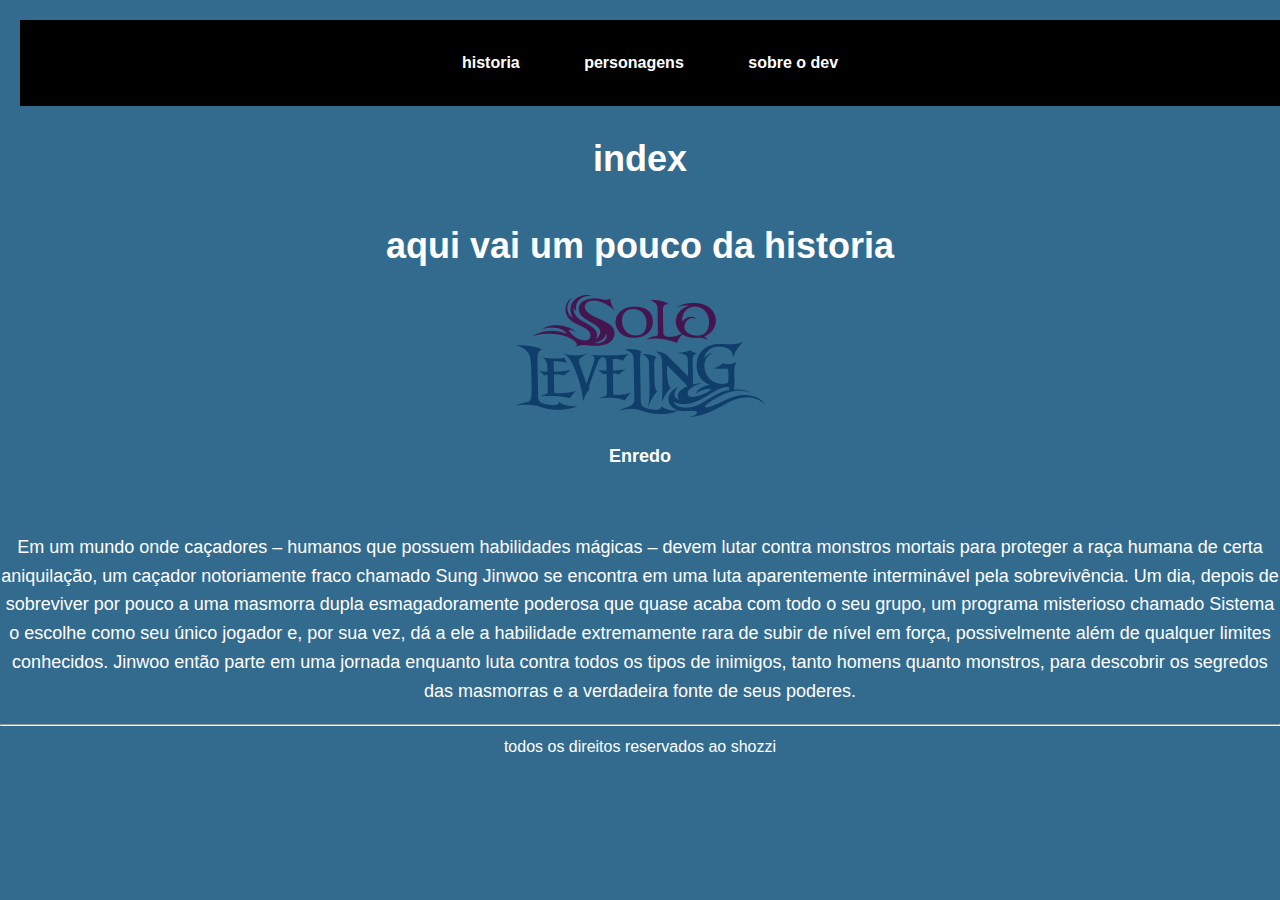
<file: projetofinalvrm/index.html>
<!DOCTYPE html>
<html>

<head>
    <link rel="stylesheet" type="text/css" href="css/style.css">
    <meta charset="utf-8">
    <meta name="viewport" content="width=device-width, initial-scale=1">
    <title>opa beleza :-;</title>
</head>

<body class="index">
    <header class="animação">
        <a href="index.html">historia</a>
        <a href="galeria.html">personagens</a>
        <a href="contato.html">sobre o dev</a>
    </header>
    <div class="saturno">
    <div>
        <div class="sss">
            <h1>index</h1>
            <h2>aqui vai um pouco da historia</h2>
        </div>
        <div class="vvv">
            <img src="imagem\img1.png">
        </div>
    </div>
    <h3>Enredo</h3>
    <br>
    <p>Em um mundo onde caçadores – humanos que possuem habilidades mágicas – devem lutar contra monstros mortais para
        proteger a raça humana de certa aniquilação, um caçador notoriamente fraco chamado Sung Jinwoo se encontra em
        uma luta aparentemente interminável pela sobrevivência. Um dia, depois de sobreviver por pouco a uma masmorra
        dupla esmagadoramente poderosa que quase acaba com todo o seu grupo, um programa misterioso chamado Sistema o
        escolhe como seu único jogador e, por sua vez, dá a ele a habilidade extremamente rara de subir de nível em
        força, possivelmente além de qualquer limites conhecidos. Jinwoo então parte em uma jornada enquanto luta contra
        todos os tipos de inimigos, tanto homens quanto monstros, para descobrir os segredos das masmorras e a
        verdadeira fonte de seus poderes.</p>
        <hr>
        <div class="sol">
            todos os direitos reservados ao shozzi
        </div>
    </div>

</body>

</html>
</file>
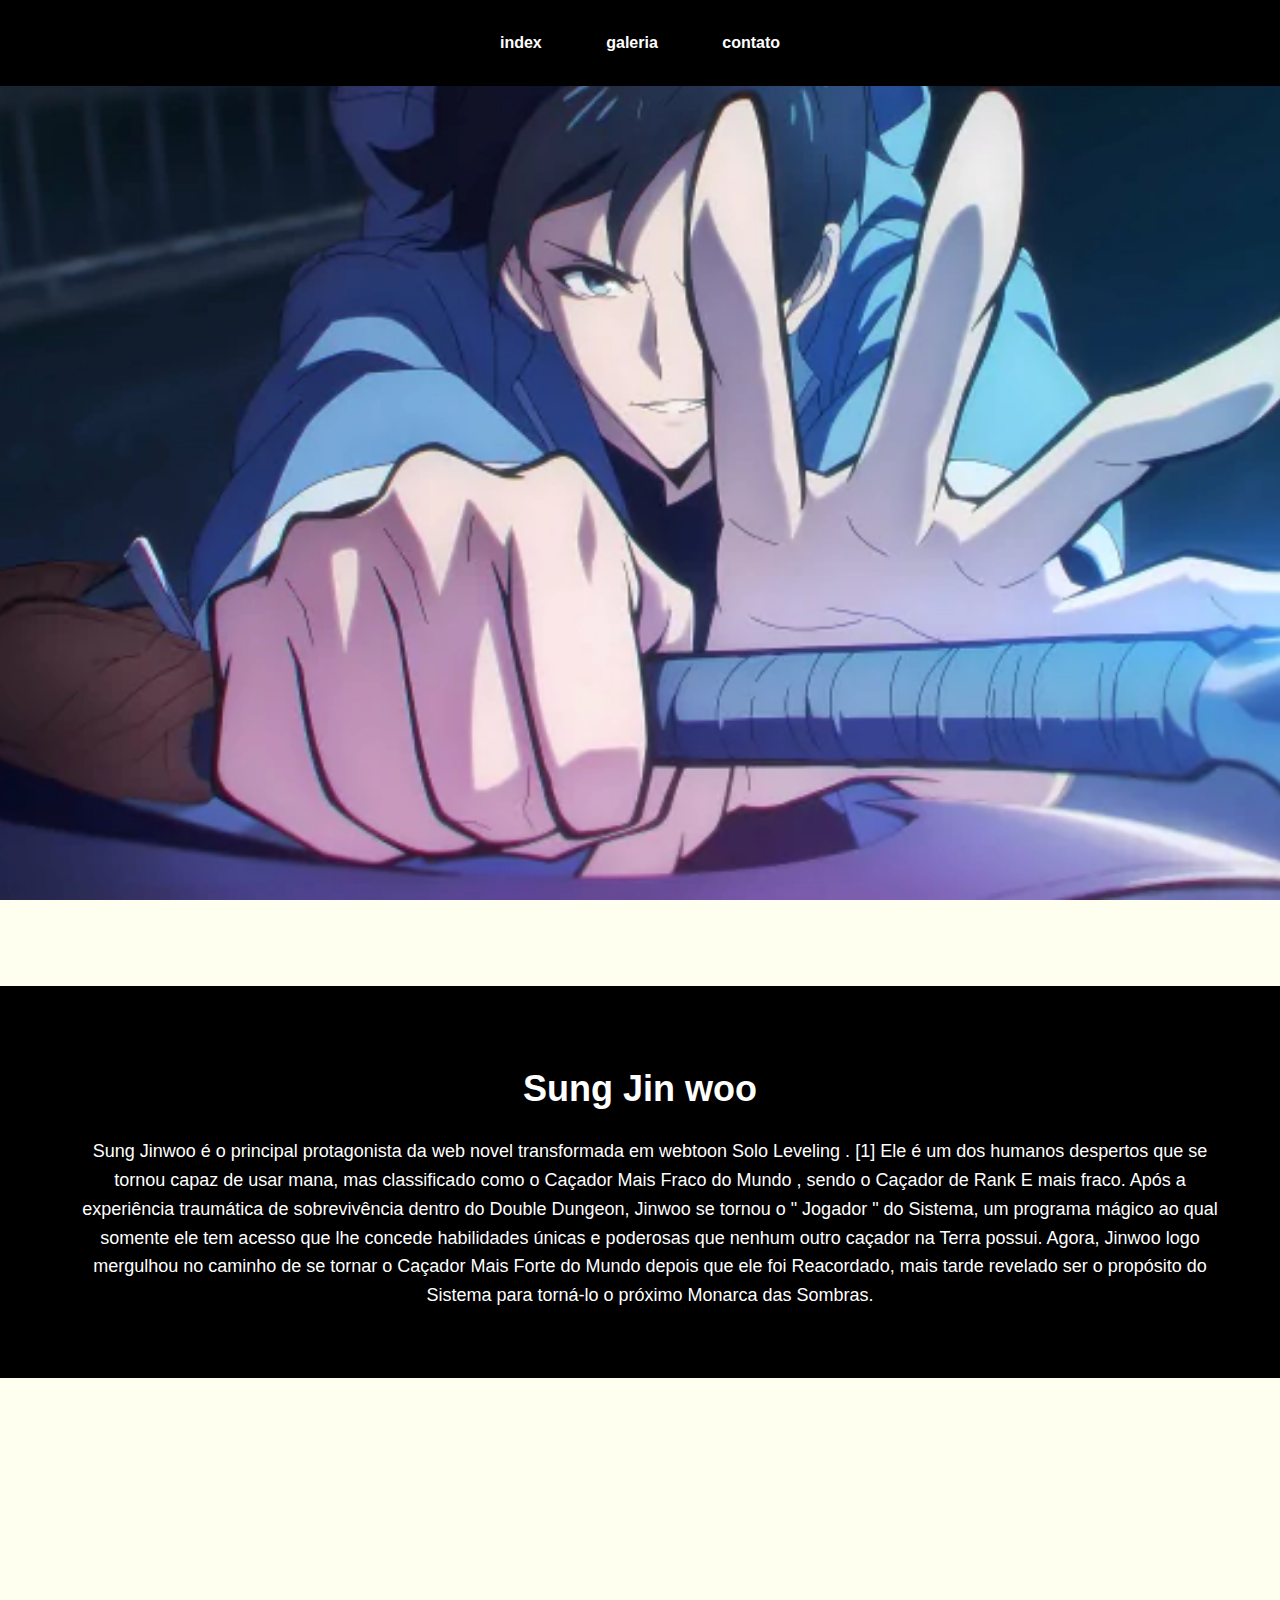
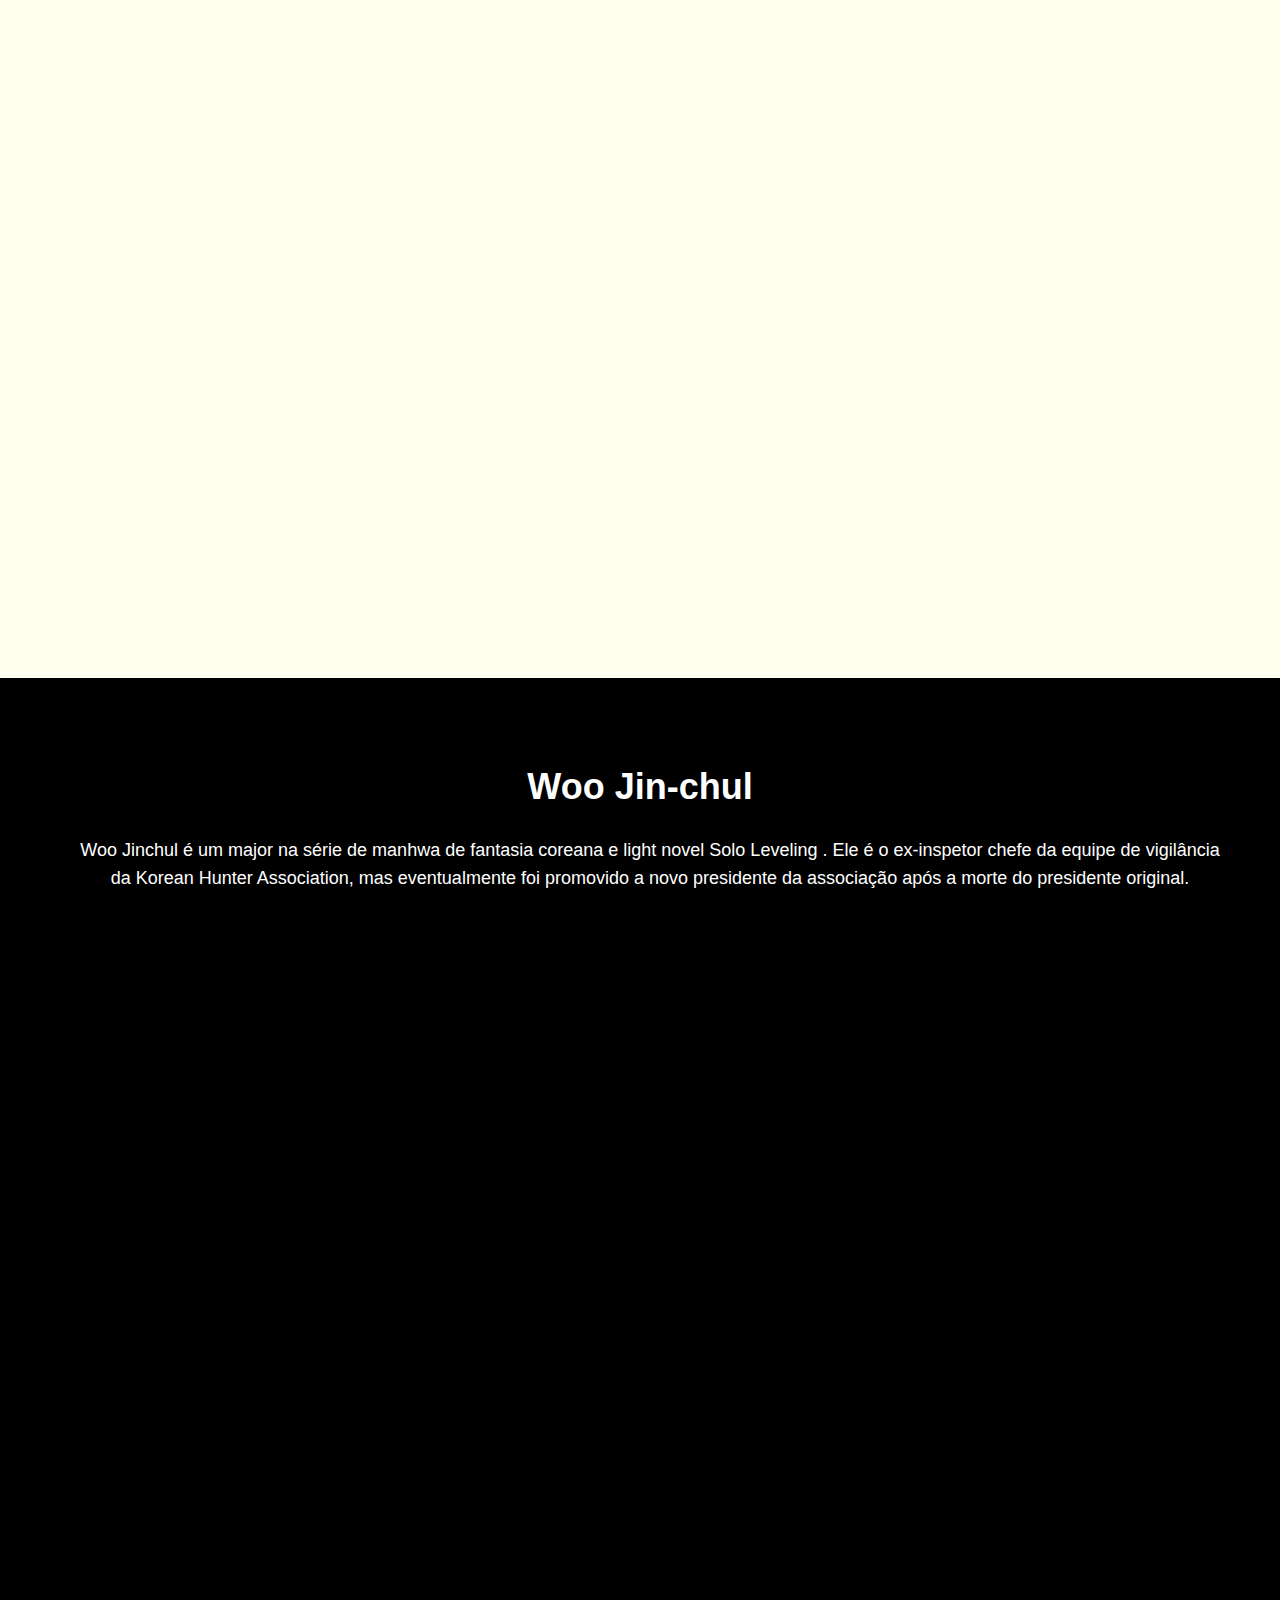
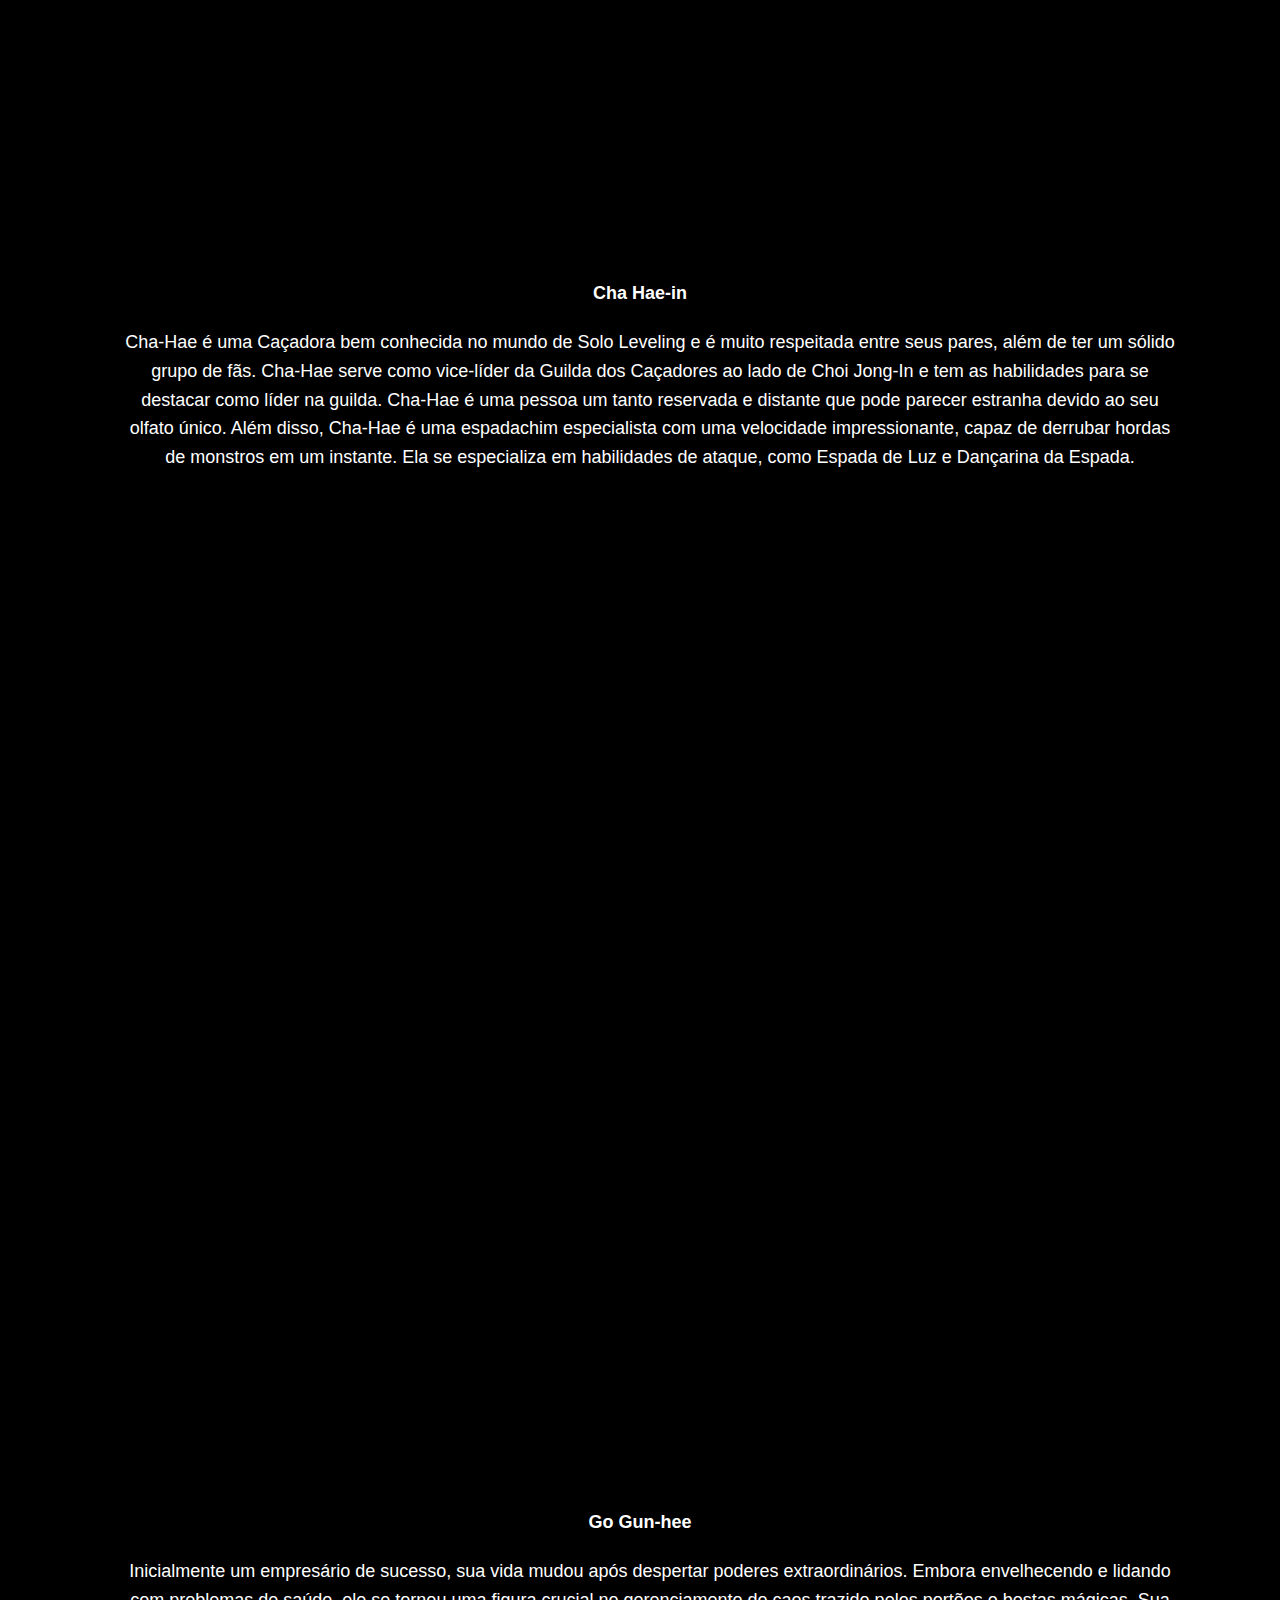
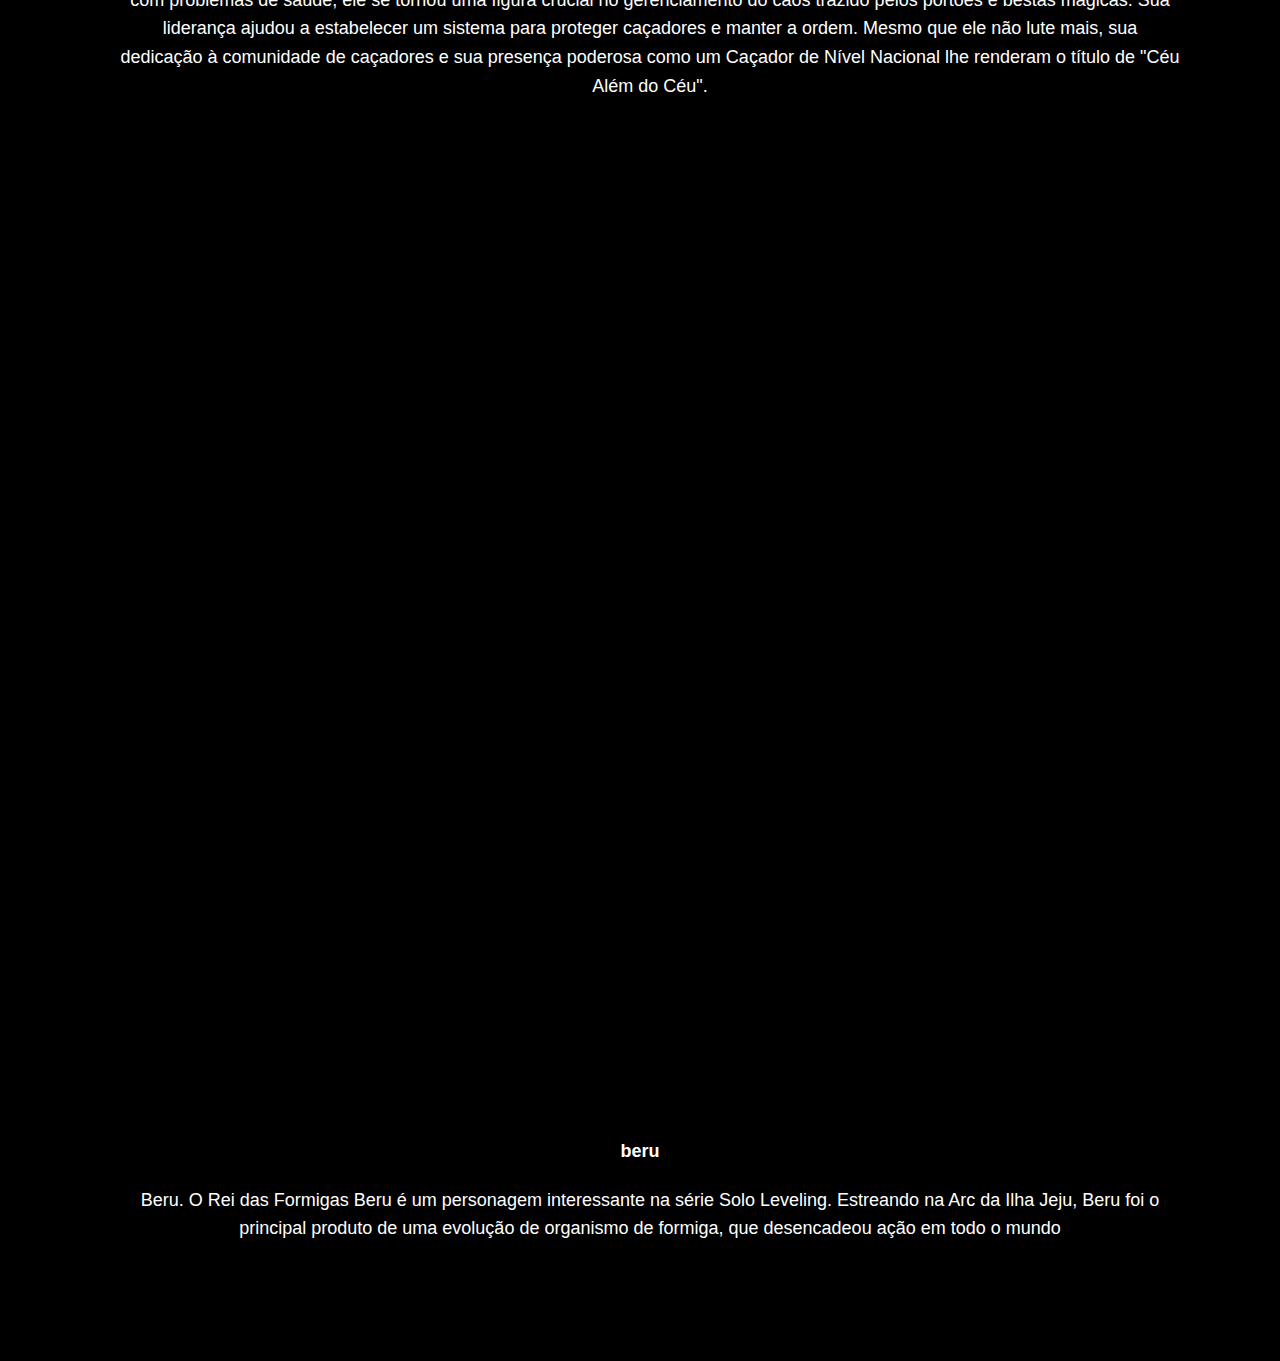
<file: projetofinalvrm/galeria.html>
<!DOCTYPE html>
<html>

<head>
    <link rel="stylesheet" type="text/css" href="css/style.css">
    <meta charset="utf-8">
    <meta name="viewport" content="width=device-width, initial-scale=1">
    <title>opa beleza :-;</title>
</head>

<body class=>
    <header>
        <a href="index.html">index</a>
        <a href="galeria.html">galeria</a>
        <a href="contato.html">contato</a>
    </header>
    <div class="parallax parallax1"></div>
    <div class="mengao">
        <h1>Sung Jin woo</h1>
        <p class="animação">Sung Jinwoo é o principal protagonista da web novel transformada em webtoon Solo Leveling . [1] Ele é um dos
            humanos despertos que se tornou capaz de usar
            mana, mas classificado como o Caçador Mais Fraco do Mundo , sendo o Caçador de Rank E mais fraco. Após a
            experiência traumática de sobrevivência dentro do Double Dungeon, Jinwoo se tornou o " Jogador " do Sistema,
            um programa mágico ao qual somente ele tem acesso que lhe concede habilidades únicas e poderosas que nenhum
            outro caçador na Terra possui. Agora, Jinwoo logo mergulhou no caminho de se tornar o Caçador Mais Forte do
            Mundo depois que ele foi Reacordado, mais tarde revelado ser o propósito do Sistema para torná-lo o próximo
            Monarca das Sombras.</p>

    </div>
    <div class="parallax parallax2"></div>
    <div class="mengao">
        <h2>Woo Jin-chul </h2>
        <p class="animação">Woo Jinchul é um major na série de manhwa de fantasia coreana e
            light novel Solo Leveling . Ele é o ex-inspetor chefe da equipe de vigilância da Korean Hunter Association,
            mas eventualmente foi promovido a novo presidente da associação após a morte do presidente original.</p>
        <div class="parallax parallax3"></div>
        <div class="mengao">
            <h3>Cha Hae-in</h3>
            <p class="animação">Cha-Hae é uma Caçadora bem conhecida no mundo de Solo Leveling e é muito respeitada entre seus pares,
                além de ter um sólido grupo de fãs. Cha-Hae serve como vice-líder da Guilda dos Caçadores ao lado de
                Choi Jong-In e tem as habilidades para se destacar como líder na guilda.

                Cha-Hae é uma pessoa um tanto reservada e distante que pode parecer estranha devido ao seu olfato único.
                Além disso, Cha-Hae é uma espadachim especialista com uma velocidade impressionante, capaz de derrubar
                hordas de monstros em um instante. Ela se especializa em habilidades de ataque, como Espada de Luz e
                Dançarina da Espada.</p>


        </div>
        <div class="parallax parallax4"></div>
        <div class="mengao">
            <h3>Go Gun-hee</h3>
            <p class="animação">Inicialmente um empresário de sucesso, sua vida mudou após despertar poderes extraordinários. Embora
                envelhecendo e lidando com problemas de saúde, ele se tornou uma figura crucial no gerenciamento do caos
                trazido pelos portões e bestas mágicas. Sua liderança ajudou a estabelecer um sistema para proteger
                caçadores e manter a ordem. Mesmo que ele não lute mais, sua dedicação à comunidade de caçadores e sua
                presença poderosa como um Caçador de Nível Nacional lhe renderam o título de "Céu Além do Céu".</p>


        </div>

        <div class="parallax parallax5"></div>
        <div class="mengao">
            <h3>beru</h3>
            <p class="animação">Beru. O Rei das Formigas Beru é um personagem interessante na série Solo Leveling. Estreando na Arc da
                Ilha Jeju, Beru foi o principal produto de uma evolução de organismo de formiga, que desencadeou ação em
                todo o mundo </p>


        </div>


    </div>


    </div>




</body>

</html>
</file>
<file: projetofinalvrm/css/style.css>
body {
    font-family: arial, sans-serif;
    /*fonte que esta sendo usada*/
    line-height: 1.6;
    /**/
    background-color: #FFFFF0;
    /*cor de fundo*/
    margin: 0;
    padding: 0;
}

.opa {
    width: 800px;
    margin: 20px auto;
    background: #FFF0F5;
    padding: 20px;
    box-shadow: 0 0 80px #D8BFD8;
}

.vr {
    text-align: center;
    margin-bottom: 20px;
}

.opa img {
    border-radius: 50%;
    width: 150px;
    height: 150px;
    object-fit: cover;
    border: 4px solid #BA55D3;
}

.vr h1 {
    margin: 10 px 0 5 px;
    /**/
    font-size: 30px;
}

.vr .alone {
    color: #708090;
    font-size: 18px;
    margin-bottom: 10px;
}

.water a {
    text-decoration: none;
    color: #DC143C;
}

.gta h2 {
    font-size: 20px;
    color: ;
    border-bottom: 2px solid #F5F5F5;
}

.low {
    margin-bottom: 20px;
}

.gta h3 {
    font-size: 20px;
    color: #DC143C;
    margin: 5px 0;
}

.for {

    margin: 10px 0;

}

.two p {
    margin: 10px 0;
}

header {
    background-color: #000000;
    /*cor de fundo do menu*/
    color: white;
    padding: 30px;
    /*espaçamento*/
    text-align: center;
    /*alinha ao centro*/

}


header a {
    color: white;
    /*cor das letras do menu*/
    text-decoration: none;
    margin: 0 15px;
    font-weight: bold;
    padding: 10px 15px;
    transition: background-color 0.3s, color 0.3s;
    border-radius: 5px;
}

header a:hover {
    background-color: white;
    color: blue;
}

.parallax {
    height: 100vh;
    background-attachment: fixed;
    background-position: center;
    background-repeat: no-repeat;
    background-size: cover;
}

.mengao {
    padding: 50px;
    text-align: center;
    background-color:rgb(0, 0, 0);
    color: #333;
}

h1,h2 {
    font-size: 36px;
    margin-bottom: 20px;
    color: white;
}

p {
    font-size: 18px;
    line-height: 1.6;
    color: white;
    
}

.parallax1 {
    background-image: url('../imagem/img3.webp');
}

.parallax2 {
    background-image: url('../imagem/download\ \(2\).jfif');
}

.parallax3 {
    background-image: url('../imagem/img6.webp');
}

.parallax4 {
    background-image: url('../imagem/img10.jfif');
}

.parallax5 {
    background-image: url('../imagem/thumb-440-1128122.webp');
}


.vvv {
    text-align: center;
}

.sss {
    text-align: center;
}

.index {
    background-color:#336b8e;
}

h3 {
    text-align: center;
    font-size: 18px;
    line-height: 1.6;
    font-family: Arial, Helvetica, sans-serif;
    color:white;
}
.sol{
    text-align: center;
    color: white;
}
.animação{
    
        animation: slide-right 5s;
        text-align: center;
        align-content: center;
        margin-left: 20px;
        margin-top: 20px;
    }
        @keyframes slide-right {
            from{
                transform:translatex(-100%);
    
            }
            to{
                transform:translatex(0)
            }
        }
        .saturno{
            animation: spin 0.15s  linear;
            text-align: center;
            align-content: center;
        
        }
        @keyframes spin {
            100%{
                transform:rotate(360deg);
        
            }
            
        }
</file>
